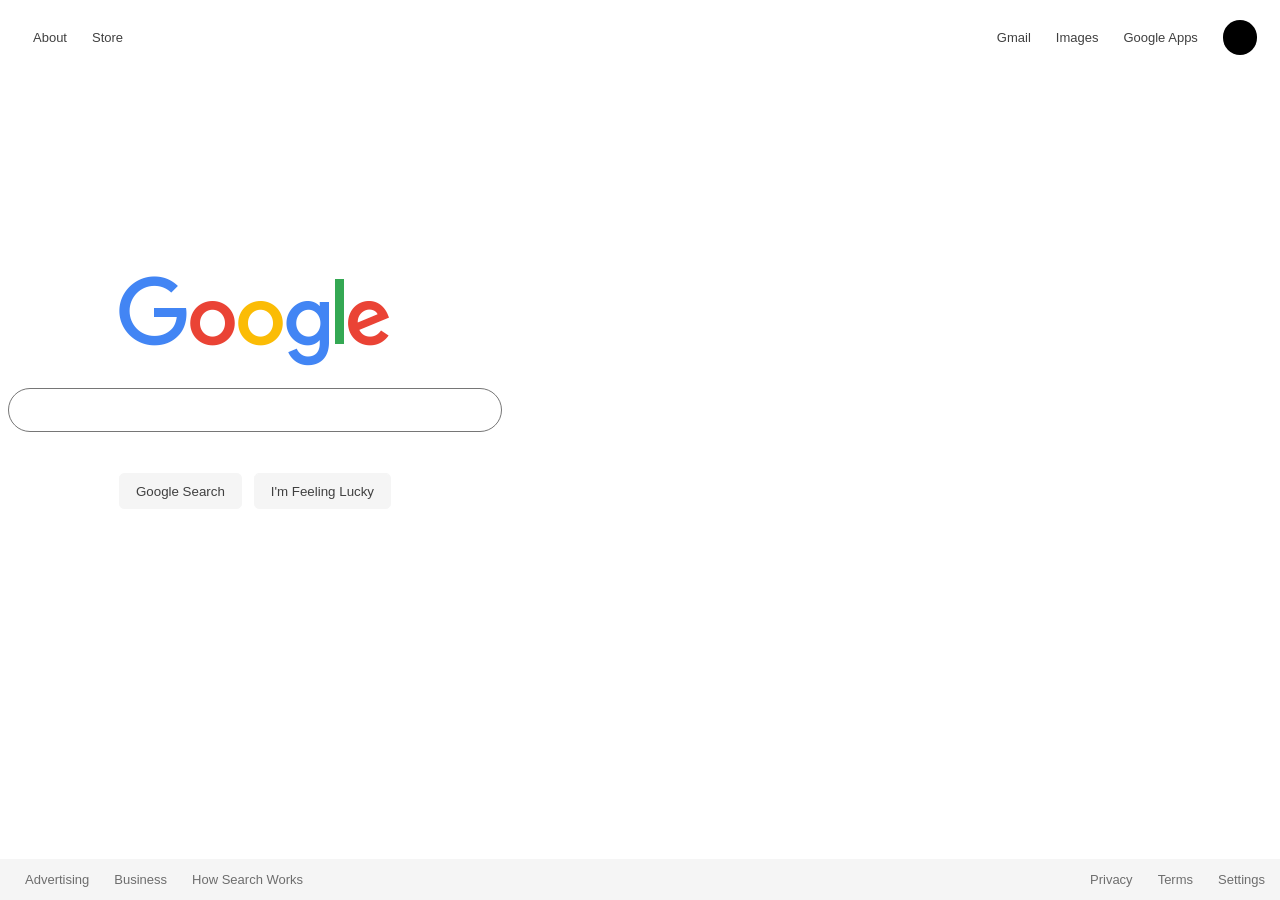
<file: index.html>
<!DOCTYPE html>
<html>
<head>
    <title>TOP P1 HTML/CSS</title>
    <link rel="stylesheet" type="text/css" href="google-homepage.css">
</head>

<body>
    <header>
        <nav id="header-nav-bar">
            <ul class="nav-bar" id="header-nav-left">
                <li class="nav-bar-item" id="about">About</li>
                <li class= "nav-bar-item" id="store">Store</li>
            </ul>
            <ul class="nav-bar" id="header-nav-right">
                <li class="nav-bar-item" id="gmail">Gmail</li>
                <li class="nav-bar-item" id="images">Images</li>
                <li class="nav-bar-item" id="google-apps">Google Apps</li>
            </ul>
            <div class="nav-bar-item" id="profile-link"></div>
        </nav>
    </header>

    <div id="search-container">

    <img id="logo" src="googlelogo_color_272x92dp.png"/>
    <input type="text" id="search-bar">
    <div id="button-container">

        <input id="search" type="submit" value="Google Search"/>
        <input id="lucky" type="submit" value="I'm Feeling Lucky" />
    </div>
    </div>
    <footer>
        <div>
            <nav class="nav-bar" id="footer-nav-bar">
                <ul class="nav-bar" id="footer-nav-left">
                    <li class="nav-bar-item">Advertising</li>
                    <li class="nav-bar-item">Business</li>
                    <li class="nav-bar-item">How Search Works</li>
                </ul>
                <ul class="nav-bar" id="footer-nav-right">
                    <li class="nav-bar-item">Privacy</li>
                    <li class="nav-bar-item">Terms</li>
                    <li class="nav-bar-item">Settings</li>
                </ul>
        </div>
    </footer>
</body>

</html>
</file>
<file: google-homepage.css>
/* Start Navigation bar styles */

#header-nav-bar {
    display: flex;
    flex-direction: row;
    margin-top: 17px;
}

.nav-bar {
    font-size: 13px;
    color: rgb(0,0,0);
    opacity: 75%;
    font-family: Arial, sans-serif;
    width: 100%;
    list-style-type: none;
}

#header-nav-left {
    display: flex;
    flex-direction: row;
    justify-content: start;
    padding-left: 0;
}

#header-nav-right {
    display: flex;
    flex-direction: row;
    justify-content: end;
}

.nav-bar-item {
    margin-left: 25px;
}

.nav-bar-item:hover {
    text-decoration: underline;
}

#profile-link {
    background-color: black;
    height: 35px;
    width: 75px;
    border-radius: 25px;
    margin-top: 3px;
    margin-right: 15px;
}

/* End navigation bar settings */


/* Search bar and logo settings */

#search-container {
    display: flex;
    flex-direction: column;
    justify-content: center;
    align-items: center;
    width: 100%;
    margin-top: 190px;
    max-width: fit-content;
    min-height: 300px;
}

#logo {
    height: 92px;
    width: 272px;
}

#search-bar {
    background-color: rgb(255,255,255);
    width: 475px;
    height: 40px;
    border-radius: 25px;
    border-width: 1px;
    border-style: solid;
    box-shadow: 0;
    padding-left: 15px;
    margin-top: 20px;
}

#search-bar:hover {
    box-shadow: 1px 1px 5px 0px #c9c6c6;
}

#button-container {
    margin-top: 30px;
    font-size: 14px;
    opacity: 75%;
    font-family: Arial, Helvetica, sans-serif;
    flex-direction: row;
}

#search {
    padding-top: 5px;
    padding-bottom: 5px;
    padding-right: 16px;
    padding-left: 16px;
    background-color: #f2f2f2;
    border: 1px solid #f2f2f2;
    border-radius: 5px;
    margin: 11px 4px;
    height: 36px;
    min-width: 54px;
    text-align: center;
}

#lucky {
    padding-top: 5px;
    padding-bottom: 5px;
    padding-right: 16px;
    padding-left: 16px;
    margin-left: 4px;
    background-color: #f2f2f2;
    border: 1px solid #f2f2f2;
    border-radius: 5px;
    margin: 11px 4px;
    height: 36px;
    min-width: 54px;
    text-align: center;
}

#lucky:hover {
    border: 1px solid #c9c7c7;
    color: rgba(0,0,0, 1);
}

#search:hover {
    border: 1px solid #c9c7c7;
    color: rgba(0,0,0, 1);
}

/* Bottom nav bar settings */

#footer-nav-bar {
    display: flex;
    flex-direction: row;
    position: fixed;
    background-color: #f2f2f2;
    bottom: 0;
    right: 0;
    left: 0;
}

#footer-nav-left {
    display: flex;
    flex-direction: row;
    justify-content: start;
    padding-left: 0px;
}

#footer-nav-right {
    display: flex;
    flex-direction: row;
    justify-content: end;
    padding-right: 0px;
    margin-right: 15px;
}
</file>
